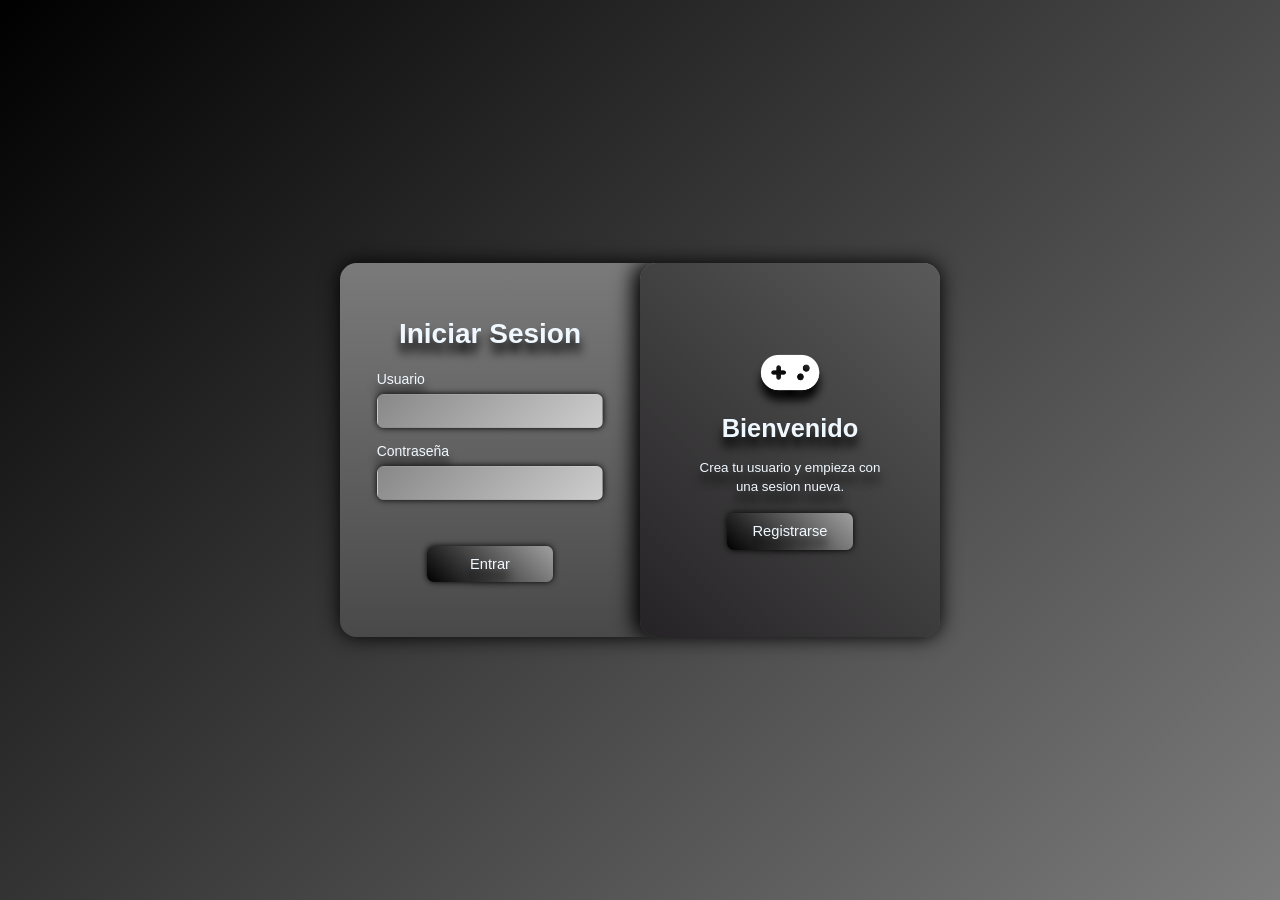
<file: Index.html>
<!DOCTYPE html>
<html lang="es">
<head>
    <meta charset="UTF-8">
    <meta name="viewport" content="width=device-width, initial-scale=1.0">
    <title>PlayGames - Login</title>
    <link rel="stylesheet" href="css/LoginEstilo.css">
    <link rel="stylesheet" href="https://cdnjs.cloudflare.com/ajax/libs/font-awesome/6.4.0/css/all.min.css">

    <style>
        
    </style>
</head>

<body>
    <main>
        <section class="contenedor-login" id="contenedorLogin">
            <article class="zona-formularios">
                <form class="formulario formulario-login" id="formLogin">
                    <h1>Iniciar Sesion</h1>

                    <div class="campo">
                        <label for="loginUser">Usuario</label>
                        <input type="text" id="loginUser" autocomplete="username" required>
                    </div>

                    <div class="campo">
                        <label for="loginPass">Contraseña</label>
                        <input type="password" id="loginPass" autocomplete="current-password" required>
                    </div>

                    <p class="mensaje" id="mensajeLogin"></p>

                    <button type="submit">Entrar</button>
                </form>

                <form class="formulario formulario-registro" id="formRegistro">
                    <h1>Registrarse</h1>

                    <div class="campo">
                        <label for="registroUser">Usuario</label>
                        <input type="text" id="registroUser" autocomplete="username" required>
                    </div>

                    <div class="campo">
                        <label for="registroPass">Contraseña</label>
                        <input type="password" id="registroPass" autocomplete="new-password" required>
                    </div>

                    <div class="campo">
                        <label for="registroPass2">Repetir contraseña</label>
                        <input type="password" id="registroPass2" autocomplete="new-password" required>
                    </div>

                    <p class="mensaje" id="mensajeRegistro"></p>

                    <button type="submit">Crear cuenta</button>
                </form>
            </article>

            <article class="panel-cambio">
                <section class="panel panel-login">
                    <i class="fa-solid fa-gamepad"></i>
                    <h2>Bienvenido</h2>
                    <p>Crea tu usuario y empieza con una sesion nueva.</p>
                    <button type="button" id="abrirRegistro">Registrarse</button>
                </section>

                <section class="panel panel-registro">
                    <i class="fa-solid fa-user-plus"></i>
                    <h2>Nueva cuenta</h2>
                    <p>Entra con tu cuenta para volver a Gameria.</p>
                    <button type="button" id="abrirLogin">Iniciar sesion</button>
                </section>
            </article>
        </section>
    </main>

    <script src="javascript/js_Login.js"></script>
</body>
</html>
</file>
<file: css/LoginEstilo.css>
* {
            padding: 0;
            margin: 0;
            text-decoration: none;
            list-style: none;
            box-sizing: border-box;
        }

        body {
            min-height: 100vh;
            font-family: Arial, Helvetica, sans-serif;
            background: linear-gradient(135deg, black, rgb(124, 124, 124));
        }

        main {
            width: 100%;
            min-height: 100vh;
            display: flex;
            justify-content: center;
            align-items: center;
            overflow: hidden;
        }

        .contenedor-login {
            width: 900px;
            height: 560px;
            position: relative;
            display: flex;
            overflow: hidden;
            border-radius: 25px;
            background: linear-gradient(180deg, rgb(122, 122, 122), rgb(73, 73, 73));
            box-shadow: 0 0 30px black;
            color: aliceblue;
            text-shadow: 0 10px 10px black;
        }

        .zona-formularios {
            width: 100%;
            height: 100%;
            display: flex;
        }

        .formulario {
            flex: 0 0 50%;
            height: 100%;
            padding: 55px;
            display: flex;
            justify-content: center;
            flex-direction: column;
            gap: 22px;
        }

        .formulario h1 {
            text-align: center;
            font-size: 42px;
            margin-bottom: 10px;
        }

        .campo {
            display: flex;
            flex-direction: column;
            gap: 10px;
        }

        .campo label {
            font-size: 21px;
        }

        .campo input {
            width: 100%;
            height: 52px;
            padding: 0 18px;
            border: 1px solid transparent;
            border-radius: 10px;
            outline: none;
            color: black;
            font-size: 18px;
            background: linear-gradient(135deg, rgb(136, 136, 136), rgb(206, 205, 205));
            box-shadow: 0 0 10px black;
            transition: border 0.5s, box-shadow 0.5s;
        }

        .campo input:focus {
            border: 1px solid white;
            box-shadow: 0 0 20px whitesmoke;
        }

        .mensaje {
            min-height: 24px;
            text-align: center;
            font-size: 18px;
        }

        .formulario button,
        .panel button {
            width: 190px;
            height: 55px;
            border: none;
            align-self: center;
            display: flex;
            justify-content: center;
            align-items: center;
            cursor: pointer;
            color: aliceblue;
            font-size: 22px;
            border-radius: 10px;
            background: linear-gradient(45deg, black, rgb(160, 160, 160));
            box-shadow: 0 0 10px black;
            text-shadow: 0 10px 10px black;
            transition: transform 0.8s, box-shadow 0.8s;
        }

        .formulario button:hover,
        .panel button:hover {
            transform: translate(0, -15px);
            box-shadow: 0 0 20px whitesmoke;
        }

        .panel-cambio {
            width: 50%;
            height: 100%;
            position: absolute;
            top: 0;
            left: 50%;
            z-index: 3;
            overflow: hidden;
            border-radius: 25px 0 0 25px;
            background: linear-gradient(45deg, rgb(37, 35, 37), rgb(90, 90, 90));
            box-shadow: -10px 0 30px black;
            transition: left 0.8s, border-radius 0.8s, box-shadow 0.8s;
        }

        .panel {
            width: 100%;
            height: 100%;
            position: absolute;
            inset: 0;
            padding: 50px;
            display: flex;
            justify-content: center;
            align-items: center;
            flex-direction: column;
            gap: 25px;
            text-align: center;
            transition: opacity 0.5s, transform 0.8s;
        }

        .panel i {
            font-size: 70px;
            filter: brightness(150%);
        }

        .panel h2 {
            font-size: 38px;
        }

        .panel p {
            max-width: 310px;
            font-size: 20px;
            line-height: 1.4;
        }

        .panel-registro {
            opacity: 0;
            pointer-events: none;
            transform: translateX(70px);
        }

        .contenedor-login.registro-activo .panel-cambio {
            left: 0;
            border-radius: 0 25px 25px 0;
            box-shadow: 10px 0 30px black;
        }

        .contenedor-login.registro-activo .panel-login {
            opacity: 0;
            pointer-events: none;
            transform: translateX(-70px);
        }

        .contenedor-login.registro-activo .panel-registro {
            opacity: 1;
            pointer-events: auto;
            transform: translateX(0);
        }

        .correcto {
            color: lightgreen;
        }

        .error {
            color: rgb(255, 120, 120);
        }

        @media (min-width: 1025px) {
            :root {
                --u: 0.0520833333vw;
            }

            body {
                font-size: calc(16 * var(--u));
            }

            .contenedor-login {
                width: calc(900 * var(--u));
                height: calc(560 * var(--u));
                border-radius: calc(25 * var(--u));
                box-shadow: 0 0 calc(30 * var(--u)) black;
            }

            .formulario {
                padding: calc(55 * var(--u));
                gap: calc(22 * var(--u));
            }

            .formulario h1 {
                font-size: calc(42 * var(--u));
                margin-bottom: calc(10 * var(--u));
            }

            .campo {
                gap: calc(10 * var(--u));
            }

            .campo label {
                font-size: calc(21 * var(--u));
            }

            .campo input {
                height: calc(52 * var(--u));
                padding: 0 calc(18 * var(--u));
                border-radius: calc(10 * var(--u));
                font-size: calc(18 * var(--u));
                box-shadow: 0 0 calc(10 * var(--u)) black;
            }

            .campo input:focus {
                box-shadow: 0 0 calc(20 * var(--u)) whitesmoke;
            }

            .mensaje {
                min-height: calc(24 * var(--u));
                font-size: calc(18 * var(--u));
            }

            .formulario button,
            .panel button {
                width: calc(190 * var(--u));
                height: calc(55 * var(--u));
                font-size: calc(22 * var(--u));
                border-radius: calc(10 * var(--u));
                box-shadow: 0 0 calc(10 * var(--u)) black;
            }

            .formulario button:hover,
            .panel button:hover {
                transform: translate(0, calc(-15 * var(--u)));
                box-shadow: 0 0 calc(20 * var(--u)) whitesmoke;
            }

            .panel-cambio {
                border-radius: calc(25 * var(--u)) 0 0 calc(25 * var(--u));
                box-shadow: calc(-10 * var(--u)) 0 calc(30 * var(--u)) black;
            }

            .contenedor-login.registro-activo .panel-cambio {
                border-radius: 0 calc(25 * var(--u)) calc(25 * var(--u)) 0;
                box-shadow: calc(10 * var(--u)) 0 calc(30 * var(--u)) black;
            }

            .panel {
                padding: calc(50 * var(--u));
                gap: calc(25 * var(--u));
            }

            .panel i {
                font-size: calc(70 * var(--u));
            }

            .panel h2 {
                font-size: calc(38 * var(--u));
            }

            .panel p {
                max-width: calc(310 * var(--u));
                font-size: calc(20 * var(--u));
            }

            .panel-registro {
                transform: translateX(calc(70 * var(--u)));
            }

            .contenedor-login.registro-activo .panel-login {
                transform: translateX(calc(-70 * var(--u)));
            }
        }

        @media (max-width: 1024px) {
            main {
                padding: 30px;
            }

            .contenedor-login {
                width: 100%;
                max-width: 460px;
                height: auto;
                min-height: 660px;
                flex-direction: column;
            }

            .zona-formularios {
                width: 200%;
                min-height: 660px;
                transition: transform 0.8s;
            }

            .contenedor-login.registro-activo .zona-formularios {
                transform: translateX(-50%);
            }

            .formulario {
                padding: 42px 30px;
            }

            .panel-cambio {
                width: 100%;
                height: 190px;
                top: auto;
                bottom: 0;
                left: 0;
                border-radius: 25px 25px 0 0;
                box-shadow: 0 -10px 30px black;
            }

            .panel {
                padding: 25px;
                gap: 12px;
            }

            .panel i {
                font-size: 42px;
            }

            .panel h2 {
                font-size: 28px;
            }

            .panel p {
                font-size: 16px;
            }

            .panel button {
                width: 170px;
                height: 48px;
                font-size: 18px;
            }

            .contenedor-login.registro-activo .panel-cambio {
                left: 0;
                border-radius: 25px 25px 0 0;
                box-shadow: 0 -10px 30px black;
            }
        }

        @media (max-width: 500px) {
            main {
                padding: 18px;
            }

            .contenedor-login {
                min-height: 630px;
                border-radius: 18px;
            }

            .zona-formularios {
                min-height: 630px;
            }

            .formulario {
                padding: 35px 24px 205px;
                gap: 18px;
            }

            .formulario h1 {
                font-size: 32px;
            }

            .campo label {
                font-size: 18px;
            }

            .campo input {
                height: 48px;
                font-size: 16px;
            }

            .formulario button {
                width: 170px;
                height: 50px;
                font-size: 19px;
            }

            .panel-cambio,
            .contenedor-login.registro-activo .panel-cambio {
                height: 180px;
                border-radius: 18px 18px 0 0;
            }

            .panel p {
                max-width: 270px;
            }
        }







/* ========================================= */
/* ======== MEJORAS RESPONSIVE EXTRA ======= */
/* ========================================= */

/* Tablets grandes */
@media screen and (max-width: 1024px){

    body{
        overflow-x: hidden;
    }

    main{
        padding: 40px 20px;
        align-items: flex-start;
    }

    .contenedor-login{
        width: 100%;
        max-width: 500px;
        min-height: 720px;
    }

    .zona-formularios{
        min-height: 720px;
    }

    .formulario{
        padding: 50px 35px 220px;
    }

    .formulario h1{
        font-size: 38px;
    }

    .campo input{
        height: 54px;
        font-size: 17px;
    }

    .panel-cambio{
        height: 210px;
    }

    .panel{
        gap: 15px;
    }

    .panel p{
        line-height: 1.5;
    }
}

/* ========================================= */
/* =============== MOVILES ================= */
/* ========================================= */

@media screen and (max-width: 768px){

    main{
        padding: 20px 15px;
    }

    .contenedor-login{
        max-width: 100%;
        min-height: 680px;
        border-radius: 20px;
    }

    .zona-formularios{
        min-height: 680px;
    }

    .formulario{
        padding: 40px 25px 210px;
        gap: 18px;
    }

    .formulario h1{
        font-size: 34px;
    }

    .campo{
        gap: 8px;
    }

    .campo label{
        font-size: 18px;
    }

    .campo input{
        height: 50px;
        font-size: 16px;
        padding: 0 15px;
    }

    .mensaje{
        font-size: 15px;
    }

    .formulario button,
    .panel button{
        width: 100%;
        max-width: 240px;
        height: 52px;
        font-size: 18px;
    }

    .panel-cambio{
        height: 190px;
        border-radius: 20px 20px 0 0;
    }

    .panel{
        padding: 20px;
    }

    .panel i{
        font-size: 38px;
    }

    .panel h2{
        font-size: 26px;
    }

    .panel p{
        font-size: 15px;
        max-width: 250px;
    }
}

/* ========================================= */
/* =========== MOVILES PEQUEÑOS ============ */
/* ========================================= */

@media screen and (max-width: 480px){

    main{
        padding: 10px;
    }

    .contenedor-login{
        min-height: 640px;
        border-radius: 16px;
    }

    .zona-formularios{
        min-height: 640px;
    }

    .formulario{
        padding: 30px 18px 200px;
        gap: 16px;
    }

    .formulario h1{
        font-size: 28px;
    }

    .campo label{
        font-size: 16px;
    }

    .campo input{
        height: 46px;
        font-size: 15px;
        border-radius: 8px;
    }

    .mensaje{
        min-height: 20px;
        font-size: 14px;
    }

    .formulario button,
    .panel button{
        height: 48px;
        font-size: 16px;
        border-radius: 8px;
    }

    .panel-cambio{
        height: 170px;
        border-radius: 16px 16px 0 0;
    }

    .panel{
        gap: 10px;
        padding: 15px;
    }

    .panel i{
        font-size: 32px;
    }

    .panel h2{
        font-size: 22px;
    }

    .panel p{
        font-size: 14px;
        max-width: 220px;
    }
}

/* ========================================= */
/* ======== MOVILES MUY PEQUEÑOS =========== */
/* ========================================= */

@media screen and (max-width: 360px){

    .contenedor-login{
        min-height: 620px;
    }

    .zona-formularios{
        min-height: 620px;
    }

    .formulario{
        padding: 25px 14px 190px;
    }

    .formulario h1{
        font-size: 24px;
    }

    .campo input{
        height: 44px;
        font-size: 14px;
    }

    .panel-cambio{
        height: 160px;
    }

    .panel h2{
        font-size: 20px;
    }

    .panel p{
        font-size: 13px;
    }
}
</file>
<file: css/ProyectoFinal_estilo.css>
*{
    padding: 0;
    margin: 0;
    text-decoration: none;
    list-style: none;
    box-sizing: border-box;
}
body::-webkit-scrollbar{
    opacity: 0;
    scrollbar-width: thin;
}
body::-webkit-scrollbar-thumb{
    background-color: rgb(155, 155, 155);
    border-radius: 20px;
    width: 1px;
    height: 1px;
}
body::-webkit-scrollbar-track{
    background: linear-gradient(180deg,black,rgb(71, 71, 71));
}
header{
    height: 15vh;
    background: linear-gradient(360deg,rgb(37, 35, 37),rgb(83, 83, 83));
    display: flex;
    justify-content: space-evenly;
    align-items: center;
}
main{
    height: 110vh;
    background: linear-gradient(135deg,black,rgb(124, 124, 124));
    display: flex;
    justify-content: center;
    align-items: center;
}
.primero{
    height: 100%;
    width: 33.3%;
    background-color: transparent;
    color: whitesmoke;
    display: flex;
    justify-content: space-evenly;
    align-items: center;
    flex-wrap: wrap;
    min-height: 0;
    overflow-y: auto;
    gap: 20px;
}
.primero::-webkit-scrollbar{
    opacity: 0;
}
.segundo{
    height: 100%;
    width: 33.3%;
    background-color: transparent;
    color: whitesmoke;
    display: flex;
    justify-content: space-evenly;
    align-items: center;
    flex-wrap: wrap;
    min-height: 0;
    overflow-y: auto;
    gap: 20px;
}
.segundo::-webkit-scrollbar{
    opacity: 0;
}
.tercero{
    height: 100%;
    width: 33.4%;
    background-color: transparent;
    color: whitesmoke;
    display: flex;
    justify-content: space-evenly;
    align-items: center;
    flex-wrap: wrap;
    min-height: 0;
    overflow-y: auto;
    gap: 20px;
}
.tercero::-webkit-scrollbar{
    opacity: 0;
}
footer{
    height: 15vh;
    background: linear-gradient(45deg,rgb(83, 83, 83),rgb(37, 35, 35));
}
.juegos{
    height: 300px;
    width: 200px;
    margin: 20px 0;
    box-shadow: 0 0 20px black;
    background-size: 100% 100%;
    background-position: center;
    transform: scale(1,1);
    border: 0px  transparent;
    transition: all 0.5s;
    cursor: pointer;
}
.juegos:hover{
    transform: scale(1.05,1.05);
    border: 1px solid white;
    box-shadow: 0 0 20px whitesmoke;
}
#a1{
    background-image: url(../indexImagenes/helldivers2\(1\).jpg);
}
#a2{
    background-image: url(../indexImagenes/arc\ raiders.png);
}
#a3{
    background-image: url(../indexImagenes/warframe.jpg);
}
#a4{
    background-image: url(../indexImagenes/metroexodus.png);
}
#a5{
    background-image: url(../indexImagenes/cyberpunk-2077.jpg);
}
#a6{
    background-image: url(../indexImagenes/horizon\ zero\ dawn.jpg);
}
#a7{
    background-image: url(../indexImagenes/pragmata.jpg);
}
#a8{
    background-image: url(../indexImagenes/rdr2.jpg);
}
#h1{
    background-image: url(../indexImagenes/dead\ space.jpg);
}
#h2{
    background-image: url(../indexImagenes/metro233\(1\).jpg);
}
#h3{
    background-image: url(../indexImagenes/Little_Nightmares_Box_Art.png);
}
#h4{
    background-image: url(../indexImagenes/game--five-nights-at-freddys-4.webp);
}
#h5{
    background-image: url(../indexImagenes/Resident_Evil_4_remake_cover_art.jpg);
}
#h6{
    background-image: url(../indexImagenes/Outlast2.png);
}
#h7{
    background-image: url(../indexImagenes/Dredge_Cover_Art.jpg);
}
#h8{
    background-image: url(../indexImagenes/TheForest_Game.jpg);
}
#s1{
    background-image: url(../indexImagenes/Sons_of_the_Forest.jpg);
}
#s2{
    background-image: url(../indexImagenes/subnauticacover.jpg);
}
#s3{
    background-image: url(../indexImagenes/asa.jpg);
}
#s4{
    background-image: url(../indexImagenes/rust.jpg);
}
#s5{
    background-image: url(../indexImagenes/Don\'t_Starve_cover.jpg);
}
#s6{
    background-image: url(../indexImagenes/no\ mans\ sky.jpg);
}
#s7{
    background-image: url(../indexImagenes/Day_Z_cover.jpg);
}
#s8{
    background-image: url(../indexImagenes/minecraft.jpg);
}
.primero h1{
    padding: 0 140px;
    margin: 20px 0 0 0;
}
.segundo h1{
    padding: 0 140px;
    margin: 20px 0 0 0;
}
.tercero h1{
    padding: 0 140px;
    margin: 20px 0 0 0;
}
#fondojuegos{
    width: 100%;
    height: 100%;
    display: flex;
    justify-content: center;
    align-items: center;
    opacity: 0;
    visibility: hidden;
    position: fixed;
    top: 0;
    left: 0;
    transition: all 0.5s;
    pointer-events: none;
}
#fondojuegos.activo{
    opacity: 1;
    visibility: visible;
    pointer-events: auto;
    z-index: 999;
}
.juegosmodal{
    width: 75%;
    height: 75%;
    background: linear-gradient(180deg,rgb(122, 122, 122),rgb(73, 73, 73));
    border-radius: 25px;
    display: flex;
    justify-content: space-evenly;
    align-items: center;
    flex-direction: column;
    color: aliceblue;
    text-shadow: 0px 10px 10px black;
}
#botonsalir{
    width: 150px;
    height: 50px;
    background: linear-gradient(45deg, black,rgb(160, 160, 160));
    cursor: pointer;
    display: flex;
    justify-content: center;
    align-items: center;
    color: aliceblue;
    font-size: 25px;
    border-radius: 10px;
    box-shadow: 0 0 10px black;
    transition: all 0.8s;
}
#botonsalir:hover{
    transform: translate(0,-15px);
}
#botoncomprar{
    width: 150px;
    height: 50px;
    background: linear-gradient(-45deg, black,rgb(160, 160, 160));
    cursor: pointer;
    display: flex;
    justify-content: center;
    align-items: center;
    color: aliceblue;
    font-size: 25px;
    border-radius: 10px;
    box-shadow: 0 0 10px black;
    transition: all 0.8s;
}
#botoncomprar:hover{
    transform: translate(0,-15px);
}
.invisible{
    width: 100%;
    height: 40%;
    display: flex;
    justify-content: space-evenly;
    align-items: center;
    background-color: transparent;
}
.invisible2{
    width: 100%;
    height: 7%;
    display: flex;
    justify-content: space-around;
    align-items: center;
    background-color: transparent;
}
.scrolleable{
    width: 30%;
    height: 100%;
    min-height: 0;
    padding: 15px 5px;
    overflow-y: auto;
    text-align: justify;
    color: aliceblue;
    font-size: 25px;

    scrollbar-width: thin;
    scrollbar-color: rgb(155, 155, 155) transparent;
}
.scrolleable ::-webkit-scrollbar{
    width: 6px;
}
.scrolleable::-webkit-scrollbar-thumb{
    background-color: rgb(155, 155, 155);
    border-radius: 20px;
}

.scrolleable::-webkit-scrollbar-track{
    background: transparent;
}
video{
    width: 533px;
    height: 300px;
    box-shadow: 0 0 15px black;
}
.bbteca{
    background-color: rgb(90, 90, 90);
    width: 200px;
    height: 60px;
    padding: 20px;
    color: aliceblue;
    border-radius: 20px;
    display: flex;
    justify-content: center;
    align-items: center;
    cursor: pointer;
    border: 1px solid transparent;
    box-shadow: 0 0 0 transparent;
    transition: border 1s, box-shadow 2s;
}
.bbteca:hover{
    border: 1px solid white;
    box-shadow: 0 0 35px honeydew;
}
.logo{
    width: 8%;
    height: 100%;
    background-image: url(../indexImagenes/Gameria1.png);
    background-size: 100% 100%;
    border-radius: 0 20px 20px 0;
}
.fondobbteca{
    width: 100%;
    height: 100%;
    display: flex;
    justify-content: center;
    align-items: center;
    opacity: 0;
    visibility: hidden;
    position: fixed;
    top: 0;
    left: 0;
    transition: all 0.5s;
    pointer-events: none;
}
.fondobbteca.activo{
    opacity: 1;
    visibility: visible;
    pointer-events: auto;
    z-index: 999;
}
.bbtecamodal{
    width: 60%;
    height: 80%;
    background: linear-gradient(180deg,rgb(122, 122, 122),rgb(73, 73, 73));
    border-radius: 25px;
}
.botonsalir2{
    width: 150px;
    height: 50px;
    background: linear-gradient(45deg, black,rgb(160, 160, 160));
    cursor: pointer;
    display: flex;
    justify-content: center;
    align-items: center;
    color: aliceblue;
    font-size: 25px;
    border-radius: 10px;
    margin: 0 450px;
    box-shadow: 0 0 10px black;
    text-shadow: 0px 10px 10px black;
    transition: all 0.8s;
}
.botonsalir2:hover{
    transform: translate(0,-15px);
}
.cartera{
    background-color: rgb(90, 90, 90);
    width: 200px;
    height: 60px;
    padding: 20px;
    color: aliceblue;
    border-radius: 20px;
    display: flex;
    justify-content: center;
    align-items: center;
    cursor: pointer;
    border: 1px solid transparent;
    box-shadow: 0 0 0 transparent;
    transition: border 1s, box-shadow 2s;
}
.cartera:hover{
    border: 1px solid white;
    box-shadow: 0 0 35px honeydew;
}
.fondocartera{
    width: 100%;
    height: 100%;
    display: flex;
    justify-content: center;
    align-items: center;
    opacity: 0;
    visibility: hidden;
    position: fixed;
    top: 0;
    left: 0;
    transition: all 0.5s;
    pointer-events: none;
}
.fondocartera.activo{
    opacity: 1;
    visibility: visible;
    pointer-events: auto;
    z-index: 999;
}
.carteramodal{
    width: 50%;
    height: 60%;
    background: linear-gradient(180deg,rgb(122, 122, 122),rgb(73, 73, 73));
    border-radius: 25px;
    display: flex;
    justify-content: space-evenly;
    align-items: center;
    flex-direction: column;
    color: aliceblue;
}
.botonsalir3{
    width: 150px;
    height: 50px;
    background: linear-gradient(-45deg, black,rgb(160, 160, 160));
    cursor: pointer;
    display: flex;
    justify-content: center;
    align-items: center;
    color: aliceblue;
    font-size: 25px;
    border-radius: 10px;
    transition: all 0.8s;
    box-shadow: 0 0 10px black;
}
.botonsalir3:hover{
    transform: translate(0,-15px);
}
.imgpequeñas{
    height: 220px;
    width: 145px;
    filter: blur(5px);
    transition: all 1s;
}
.imgpequeñas:hover{
    filter: blur(0px);
}
.zonainferior{
    width: 100%;
    height: 35%;
    background-color: transparent;
    display: flex;
    justify-content: center;
    align-items: center;
}
.zonasuperior{
    width: 100%;
    height: 65%;
    background-color: transparent;
    display: flex;
    justify-content: center;
    gap: 20px;
    padding: 30px;
    align-items: flex-start;
    flex-wrap: wrap;
    color: aliceblue;
    overflow-y: auto;
    overflow-x: hidden;
    min-height: 0; 
    -webkit-overflow-scrolling: touch;
    touch-action: pan-y;
}
.zonainferior2{
    width: 100%;
    height: 35%;
    background-color: transparent;
    display: flex;
    justify-content: space-evenly;
    align-items: center;
    text-shadow: 0px 10px 10px black;
}
.zonasuperior2{
    width: 100%;
    height: 65%;
    background-color: transparent;
    display: flex;
    justify-content: center;
    gap: 20px;
    padding: 30px;
    align-items: center;
    color: aliceblue;
    text-shadow: 0px 10px 10px black;
    flex-direction: column;
}
.botoningresar{
    width: 150px;
    height: 50px;
    background: linear-gradient(45deg, black,rgb(160, 160, 160));
    cursor: pointer;
    display: flex;
    justify-content: center;
    align-items: center;
    color: aliceblue;
    font-size: 25px;
    border-radius: 10px;
    transition: all 0.8s;
    
    box-shadow: 0 0 10px black;
}
.botoningresar:hover{
    transform: translate(0,-15px);
}
.saldo{
    padding: 20px 40px;
    border-radius: 10px;
    background: linear-gradient(135deg, rgb(136, 136, 136), rgb(206, 205, 205));
    flex: 0.2;
}
.ingresos{
    padding: 20px 40px;
    border-radius: 10px;
    background: linear-gradient(135deg, rgb(136, 136, 136), rgb(206, 205, 205));
    flex: 0.2;

}
.zonasaldo{
    width: 100%;
    display: flex;
    justify-content: center;
    align-items: center;
    gap: 50px;
    flex: 1;
}
.zonaingresos{
    width: 100%;
    display: flex;
    justify-content: center;
    align-items: center;
    gap: 50px;
    flex: 1;
}
.zonasuperior2 h2{
    flex: 0.2;
}
.zonadinero{
    width: 400px;
    height: 100%;
    background-color: transparent;
    display: flex;
    align-items: center;
    justify-content: space-evenly;
    color: aliceblue;
}
.moneda{
    border: 2px solid rgb(170, 170, 170);
    border-radius: 10px;
    color: white;
    background-color: rgb(77, 77, 77);
}
#login{
    transform: scale(3,3);
    color: aliceblue;
    filter: brightness(30%);
    transition: all 2s;
    cursor: pointer;
}
#login:hover{
    filter: brightness(150%);
}














/* Escalado fluido de escritorio basado en 1920x1080 */
@media (min-width: 1025px) {
    :root {
        --u: 0.0520833333vw;
    }

    .juegos {
        width: calc(200 * var(--u));
        height: calc(300 * var(--u));
        margin: calc(20 * var(--u)) 0;
        box-shadow: 0 0 calc(20 * var(--u)) black;
    }

    .juegos:hover {
        box-shadow: 0 0 calc(20 * var(--u)) whitesmoke;
    }

    .primero,
    .segundo,
    .tercero {
        gap: calc(20 * var(--u));
    }

    .primero h1,
    .segundo h1,
    .tercero h1 {
        padding: 0 calc(160 * var(--u));
        margin: calc(20 * var(--u)) 0 0 0;
    }

    .bbteca,
    .cartera {
        width: calc(200 * var(--u));
        height: calc(60 * var(--u));
        padding: calc(20 * var(--u));
        border-radius: calc(20 * var(--u));
    }

    .zonadinero {
        width: calc(400 * var(--u));
    }

    .juegosmodal,
    .bbtecamodal,
    .carteramodal {
        border-radius: calc(25 * var(--u));
    }

    #botonsalir,
    #botoncomprar,
    .botonsalir2,
    .botonsalir3,
    .botoningresar {
        width: calc(150 * var(--u));
        height: calc(50 * var(--u));
        font-size: calc(25 * var(--u));
        border-radius: calc(10 * var(--u));
        box-shadow: 0 0 calc(10 * var(--u)) black;
    }

    #botonsalir:hover,
    #botoncomprar:hover,
    .botonsalir2:hover,
    .botonsalir3:hover,
    .botoningresar:hover {
        transform: translate(0, calc(-15 * var(--u)));
    }

    .botonsalir2 {
        margin: 0 calc(450 * var(--u));
    }

    video {
        width: calc(533 * var(--u));
        height: calc(300 * var(--u));
        box-shadow: 0 0 calc(15 * var(--u)) black;
    }

    .scrolleable {
        padding: calc(15 * var(--u)) calc(5 * var(--u));
        font-size: calc(25 * var(--u));
    }

    .zonasuperior,
    .zonasuperior2 {
        gap: calc(20 * var(--u));
        padding: calc(30 * var(--u));
    }

    .zonasaldo,
    .zonaingresos {
        gap: calc(50 * var(--u));
    }

    .saldo,
    .ingresos {
        padding: calc(20 * var(--u)) calc(40 * var(--u));
        border-radius: calc(10 * var(--u));
    }

    .imgpequeñas {
        width: calc(145 * var(--u));
        height: calc(220 * var(--u));
        filter: blur(calc(5 * var(--u)));
    }

    #login {
    font-size: calc(48 * var(--u));
    transform: none;
    }

    .logo {
        border-radius: 0 calc(20 * var(--u)) calc(20 * var(--u)) 0;
    }
}










@media (min-width: 1025px) {
    :root {
        --u: 0.0520833333vw;
    }

    body {
        font-size: calc(16 * var(--u));
    }

    h1 {
        font-size: calc(32 * var(--u));
    }

    h2 {
        font-size: calc(24 * var(--u));
    }

    h3 {
        font-size: calc(18.72 * var(--u));
    }

    .bbteca,
    .cartera {
        font-size: calc(16 * var(--u));
    }

    .saldovisible {
        font-size: calc(24 * var(--u));
    }

    #login {
        font-size: calc(48 * var(--u));
        transform: none;
    }

    .juegos {
        width: calc(200 * var(--u));
        height: calc(300 * var(--u));
        margin: calc(20 * var(--u)) 0;
        box-shadow: 0 0 calc(20 * var(--u)) black;
    }

    .primero,
    .segundo,
    .tercero {
        gap: calc(20 * var(--u));
    }

    .primero h1,
    .segundo h1,
    .tercero h1 {
        padding: 0 calc(140 * var(--u));
        margin: calc(20 * var(--u)) 0 0 0;
    }

    .bbteca,
    .cartera {
        width: calc(200 * var(--u));
        height: calc(60 * var(--u));
        padding: calc(20 * var(--u));
        border-radius: calc(20 * var(--u));
    }

    .zonadinero {
        width: calc(400 * var(--u));
    }

    #botonsalir,
    #botoncomprar,
    .botonsalir2,
    .botonsalir3,
    .botoningresar {
        width: calc(150 * var(--u));
        height: calc(50 * var(--u));
        font-size: calc(25 * var(--u));
        border-radius: calc(10 * var(--u));
    }

    .botonsalir2 {
        margin: 0 calc(450 * var(--u));
    }

    video {
        width: calc(533 * var(--u));
        height: calc(300 * var(--u));
    }

    .scrolleable {
        font-size: calc(25 * var(--u));
        padding: calc(15 * var(--u)) calc(5 * var(--u));
    }

    .saldo,
    .ingresos {
        font-size: calc(16 * var(--u));
        padding: calc(20 * var(--u)) calc(40 * var(--u));
        border-radius: calc(10 * var(--u));
    }

    .moneda {
        font-size: calc(16 * var(--u));
    }
}







@media screen and (max-width: 1024px){

    header{
        height: auto;
        padding: 20px;
        flex-wrap: wrap;
        gap: 20px;
    }

    main{
        height: auto;
        flex-direction: column;
        padding: 20px 0;
    }

    .primero,
    .segundo,
    .tercero{
        width: 100%;
        height: auto;
        overflow: visible;
        padding-bottom: 40px;
    }

    .primero h1,
    .segundo h1,
    .tercero h1{
        width: 100%;
        text-align: center;
        padding: 0;
        margin: 30px 0;
    }

    .juegos{
        width: 180px;
        height: 270px;
    }

    .juegosmodal{
        width: 90%;
        height: auto;
        padding: 30px 20px;
    }

    .invisible{
        flex-direction: column;
        gap: 30px;
        height: auto;
    }

    .scrolleable{
        width: 90%;
        height: 250px;
        font-size: 18px;
    }

    video{
        width: 90%;
        max-width: 500px;
        height: auto;
    }

    .bbtecamodal,
    .carteramodal{
        width: 90%;
        height: auto;
        padding: 20px;
    }

    .zonainferior2{
        flex-wrap: wrap;
        gap: 20px;
        padding: 20px 0;
    }

    .zonasaldo,
    .zonaingresos{
        flex-direction: column;
        gap: 15px;
    }

    .saldo,
    .ingresos{
        width: 90%;
    }

    .botonsalir2{
        margin: 0;
    }

    .logo{
        width: 120px;
    }
}

/* ========================================= */
/* ============== MOVILES ================== */
/* ========================================= */

@media screen and (max-width: 768px){

    header{
        flex-direction: column;
        justify-content: center;
        gap: 25px;
        padding: 25px 10px;
    }

    #login{
        font-size: 30px;
        transform: none;
    }

    .bbteca,
    .cartera{
        width: 90%;
        max-width: 300px;
        height: 55px;
        font-size: 18px;
    }

    .zonadinero{
        width: 100%;
        flex-direction: column;
        gap: 15px;
    }

    .juegos{
        width: 150px;
        height: 220px;
    }

    .primero,
    .segundo,
    .tercero{
        justify-content: center;
        gap: 15px;
    }

    h1{
        font-size: 28px;
    }

    .juegosmodal{
        width: 95%;
        border-radius: 15px;
    }

    .invisible{
        gap: 20px;
    }

    .scrolleable{
        width: 100%;
        font-size: 16px;
        padding: 10px;
    }

    video{
        width: 100%;
    }

    .invisible2{
        flex-direction: column;
        gap: 15px;
        height: auto;
        padding: 20px 0;
    }

    #botonsalir,
    #botoncomprar,
    .botonsalir2,
    .botonsalir3,
    .botoningresar{
        width: 80%;
        max-width: 250px;
        font-size: 18px;
    }

    .bbtecamodal,
    .carteramodal{
        width: 95%;
        border-radius: 15px;
    }

    .zonasuperior,
    .zonasuperior2{
        padding: 15px;
    }

    .moneda{
        width: 120px;
        height: 40px;
    }

    .imgpequeñas{
        width: 110px;
        height: 170px;
    }

    footer{
        display: flex;
        justify-content: center;
        align-items: center;
    }

    .logo{
        width: 140px;
        height: 80%;
        border-radius: 20px;
    }
}

/* ========================================= */
/* ========== MOVILES PEQUEÑOS ============= */
/* ========================================= */

@media screen and (max-width: 480px){

    .juegos{
        width: 130px;
        height: 190px;
    }

    h1{
        font-size: 24px;
    }

    .scrolleable{
        font-size: 14px;
    }

    .saldo,
    .ingresos{
        padding: 15px;
    }

    .imgpequeñas{
        width: 90px;
        height: 140px;
    }
}









/* =============================== */
/* ===== SCROLL BIBLIOTECA ======= */
/* =============================== */

.fondobbteca{
    overflow-y: auto;
    -webkit-overflow-scrolling: touch;
}

.bbtecamodal{
    display: flex;
    flex-direction: column;
    overflow: hidden;
}

.zonasuperior{
    flex: 1;
    overflow-y: auto;
    overflow-x: hidden;
    min-height: 0;

    -webkit-overflow-scrolling: touch;
    touch-action: pan-y;
}

/* Scroll visual opcional */

.zonasuperior::-webkit-scrollbar{
    width: 6px;
}

.zonasuperior::-webkit-scrollbar-thumb{
    background-color: rgba(255,255,255,0.4);
    border-radius: 20px;
}
</file>
